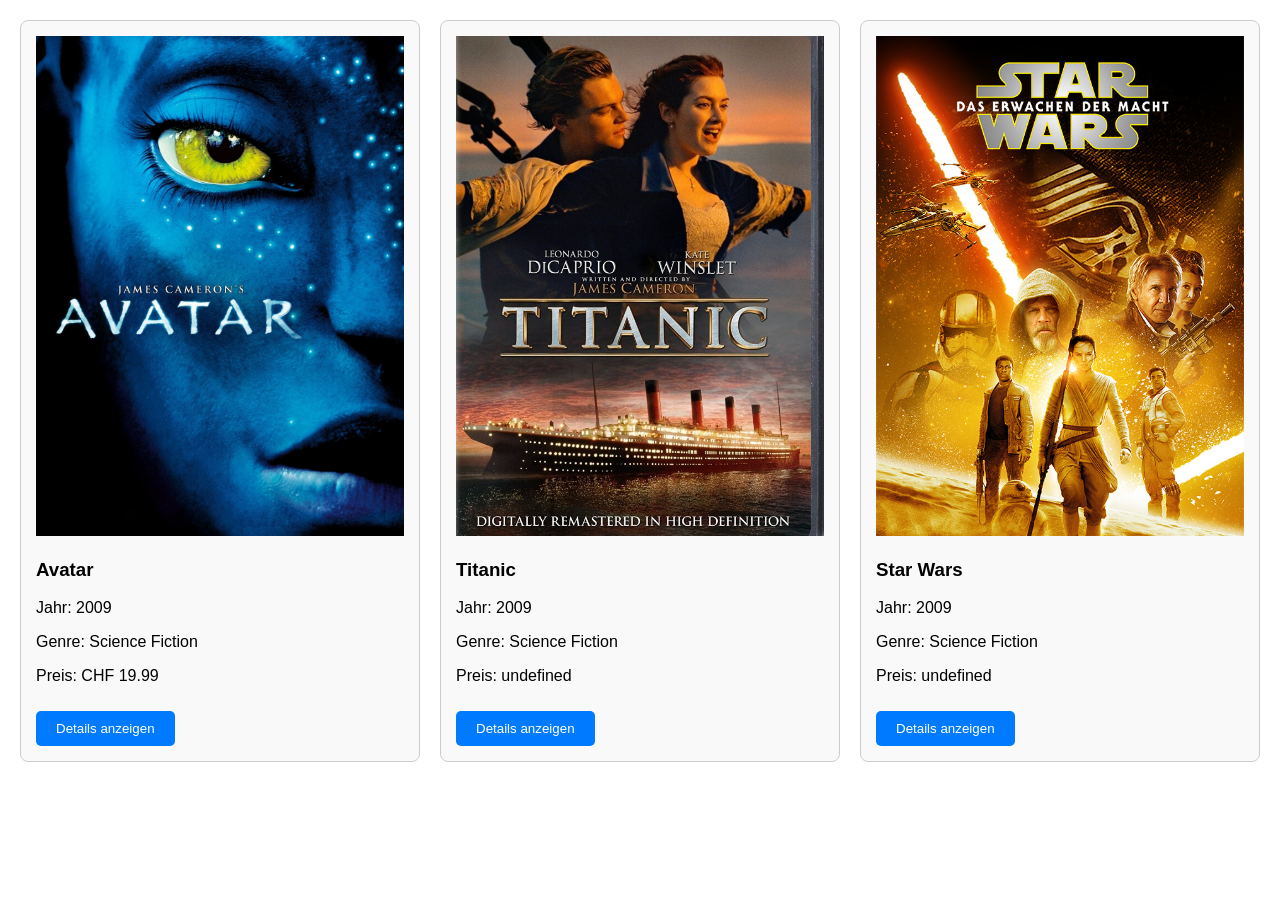
<file: schnupperlehre/exercises/dynamische-filme/index.html>
<!DOCTYPE html>
<html lang="de">
  <head>
    <meta charset="UTF-8" />
    <title>Filme</title>
    <link rel="stylesheet" href="style.css" />
  </head>
  <body>
    <div id="film-shop"></div>
    <script src="./script.js"></script>
    <script>
      zeigeFilmeKacheln();
    </script>
  </body>
</html>
</file>
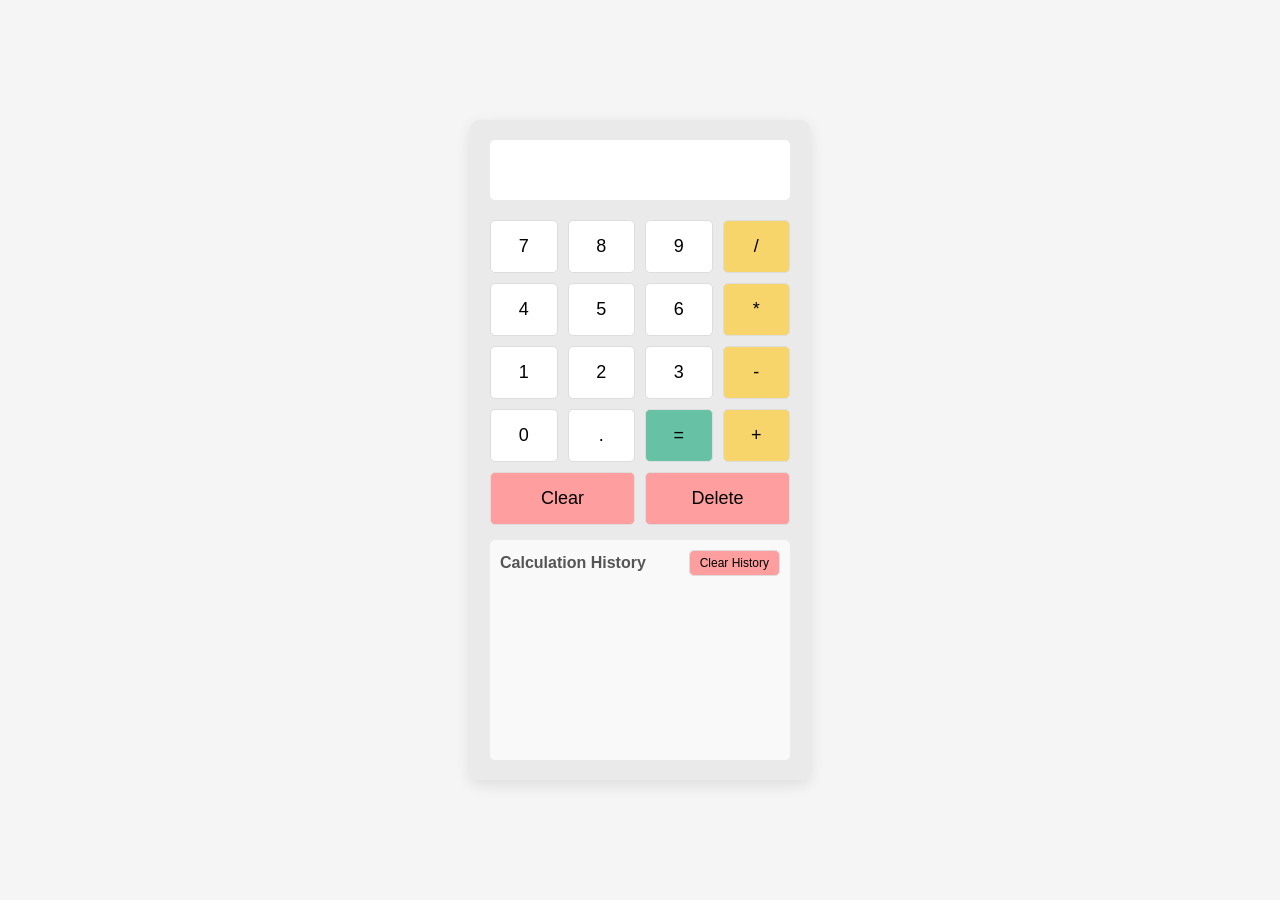
<file: schnupperlehre/example/calculator.html>
<!DOCTYPE html>
<html lang="en">

<head>
  <meta charset="UTF-8" />
  <meta name="viewport" content="width=device-width, initial-scale=1.0" />
  <title>Basic Web Calculator</title>
  <style>
    body {
      font-family: Arial, sans-serif;
      display: flex;
      justify-content: center;
      align-items: center;
      min-height: 100vh;
      margin: 0;
      background-color: #f5f5f5;
    }

    .calculator {
      background-color: #eaeaea;
      border-radius: 10px;
      box-shadow: 0 5px 15px rgba(0, 0, 0, 0.1);
      width: 300px;
      padding: 20px;
    }

    .display {
      background-color: white;
      border-radius: 5px;
      padding: 10px;
      margin-bottom: 20px;
      text-align: right;
      font-size: 24px;
      height: 40px;
      flex-shrink: 0;
      overflow: auto;
    }

    .buttons {
      display: grid;
      grid-template-columns: repeat(4, 1fr);
      grid-gap: 10px;
      margin-bottom: 15px;
    }

    button {
      background-color: white;
      border: 1px solid #ddd;
      border-radius: 5px;
      padding: 15px;
      font-size: 18px;
      cursor: pointer;
    }

    button:hover {
      background-color: #f1f1f1;
    }

    .operator {
      background-color: #f8d56b;
    }

    .equals {
      background-color: #67c2a5;
    }

    .delete {
      background-color: #ff9e9e;
    }

    .history {
      display: flex;
      flex-direction: column;
      background-color: #f9f9f9;
      border-radius: 5px;
      padding: 10px;
      height: 200px;
      overflow: auto;
    }

    .history h3 {
      margin-top: 0;
      font-size: 16px;
      color: #555;
      display: flex;
      justify-content: space-between;
      align-items: center;
    }

    .history h3 button {
      font-size: 12px;
      padding: 5px 10px;
    }

    .history ul {
      list-style-type: none;
      padding: 0;
      margin: 0;
      overflow: auto;
    }

    .history li {
      padding: 5px 0;
      border-bottom: 1px solid #eee;
      font-size: 14px;
    }
  </style>
</head>

<body>
  <div class="calculator">
    <div class="display" id="display"></div>

    <div class="buttons">
      <button onclick="addToDisplay('7')">7</button>
      <button onclick="addToDisplay('8')">8</button>
      <button onclick="addToDisplay('9')">9</button>
      <button onclick="addToDisplay('/')" class="operator">/</button>

      <button onclick="addToDisplay('4')">4</button>
      <button onclick="addToDisplay('5')">5</button>
      <button onclick="addToDisplay('6')">6</button>
      <button onclick="addToDisplay('*')" class="operator">*</button>

      <button onclick="addToDisplay('1')">1</button>
      <button onclick="addToDisplay('2')">2</button>
      <button onclick="addToDisplay('3')">3</button>
      <button onclick="addToDisplay('-')" class="operator">-</button>

      <button onclick="addToDisplay('0')">0</button>
      <button onclick="addToDisplay('.')">.</button>
      <button onclick="calculate()" class="equals">=</button>
      <button onclick="addToDisplay('+')" class="operator">+</button>

      <button onclick="clearDisplay()" class="delete" style="grid-column: span 2">
        Clear
      </button>
      <button onclick="deleteLastChar()" class="delete" style="grid-column: span 2">
        Delete
      </button>
    </div>

    <div class="history">
      <h3>
        Calculation History
        <button onclick="clearHistory()" class="delete">Clear History</button>
      </h3>
      <ul id="history-list"></ul>
    </div>
  </div>

  <script>
    const display = document.getElementById("display");

    const MAX_HISTORY = 20;
    let calculationHistory = [];

    function addToDisplay(value) {
      display.textContent += value;
    }

    function clearDisplay() {
      display.textContent = "";
    }

    function deleteLastChar() {
      display.textContent = display.textContent.slice(0, -1);
    }

    function calculate() {
      try {
        const expression = display.textContent;
        const result = eval(expression);
        if (isNaN(result)) {
          throw new Error("Result is not a number");
        }

        display.textContent = result;
        addToHistory(expression, result);
      } catch (error) {
        display.textContent = "Error";
      }
    }

    function addToHistory(expression, result) {
      const historyItem = {
        expression: expression,
        result: result,
        timestamp: new Date(),
      };
      calculationHistory.unshift(historyItem);
      if (calculationHistory.length > MAX_HISTORY) {
        calculationHistory.pop();
      }
      updateHistoryDisplay();
    }

    function updateHistoryDisplay() {
      const historyList = document.getElementById("history-list");
      historyList.innerHTML = "";

      for (let i = 0; i < calculationHistory.length; i++) {
        const item = calculationHistory[i];
        const time = item.timestamp.toTimeString().split(" ")[0];

        const listItem = document.createElement("li");
        listItem.textContent = `${time}: ${item.expression} = ${item.result}`;
        listItem.title = "Click to reuse this calculation";
        listItem.addEventListener(
          "click",
          () => (display.textContent = item.expression)
        );
        historyList.appendChild(listItem);
      }
    }

    function clearHistory() {
      calculationHistory = [];
      updateHistoryDisplay();
    }
  </script>
</body>

</html>
</file>
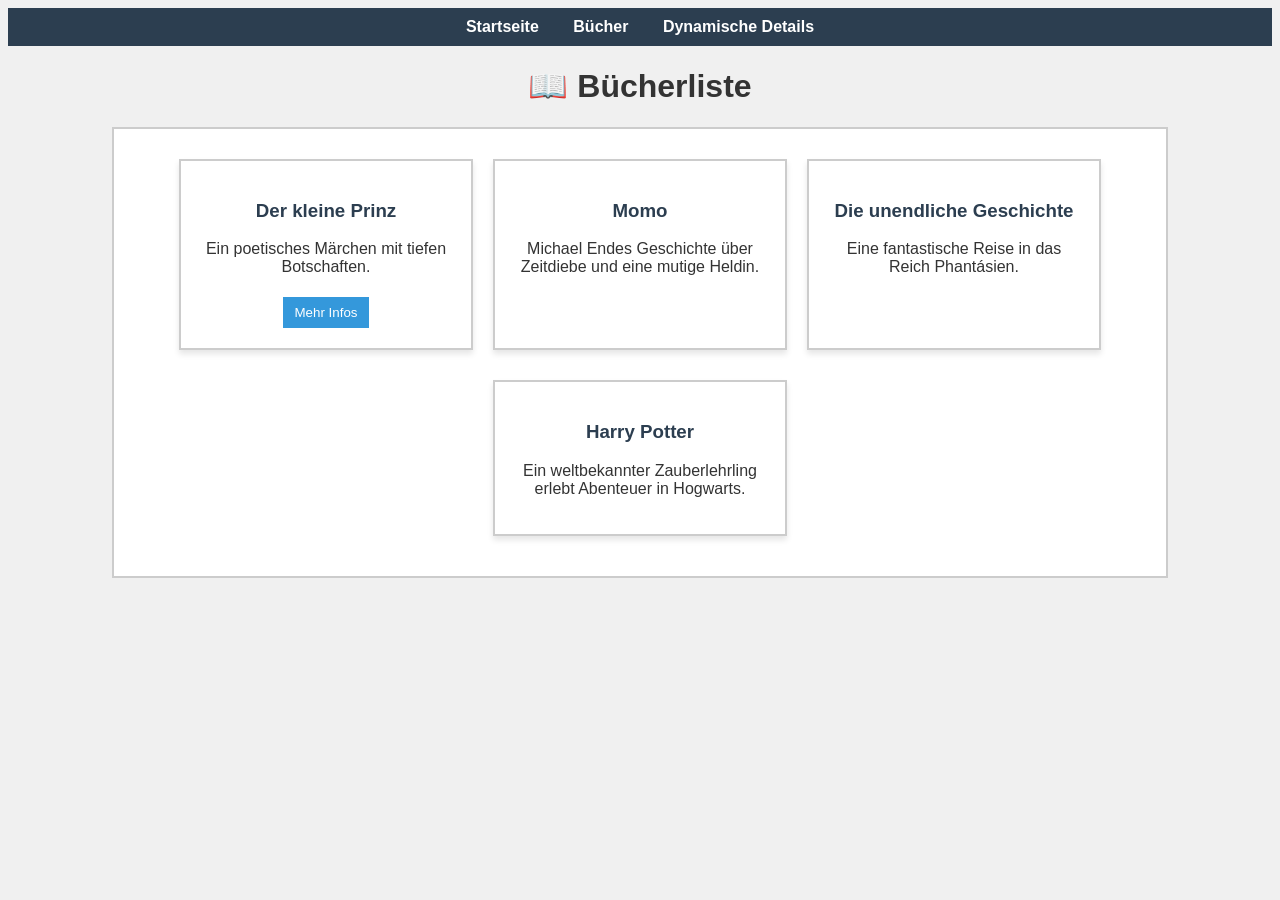
<file: schnupperlehre/example/Second-Website/detail.html>
<!DOCTYPE html>
<html lang="de">

<head>
  <meta charset="UTF-8">
  <title>Bücher</title>
  <style>
    body {
      background-color: #f0f0f0;
      font-family: Arial, sans-serif;
      color: #333;
      text-align: center;
    }

    nav {
      background-color: #2c3e50;
      padding: 10px;
    }

    nav a {
      color: white;
      margin: 0 15px;
      text-decoration: none;
      font-weight: bold;
    }

    nav a:hover {
      text-decoration: underline;
    }

    .book-container {
      background-color: #fff;
      border: 2px solid #ccc;
      padding: 20px;
      margin: 20px auto;
      width: 80%;
    }

    .book-container {
      display: flex;
      flex-wrap: wrap;
      justify-content: center;
    }

    .book {
      background-color: #fff;
      border: 2px solid #ccc;
      padding: 20px;
      margin: 10px;
      width: 250px;
      box-shadow: 0 4px 6px rgba(0, 0, 0, 0.1);
    }

    .book {
      margin-bottom: 20px;
    }

    .book h3 {
      color: #2c3e50;
    }

    .btn {
      padding: 8px 12px;
      background-color: #3498db;
      color: white;
      border: none;
      cursor: pointer;
      margin-top: 5px;
    }

    .btn:hover {
      background-color: #2980b9;
    }
  </style>
</head>

<body>

  <nav>
    <a href="index.html">Startseite</a>
    <a href="detail.html">Bücher</a>
    <a href="dynamicDetail.html">Dynamische Details</a>
  </nav>

  <h1>📖 Bücherliste</h1>

  <div class="book-container">
    <div class="book">
      <h3>Der kleine Prinz</h3>
      <p>Ein poetisches Märchen mit tiefen Botschaften.</p>
      <a href="index.html"><button class="btn">Mehr Infos</button></a>
    </div>

    <div class="book">
      <h3>Momo</h3>
      <p>Michael Endes Geschichte über Zeitdiebe und eine mutige Heldin.</p>
    </div>

    <div class="book">
      <h3>Die unendliche Geschichte</h3>
      <p>Eine fantastische Reise in das Reich Phantásien.</p>
    </div>

    <div class="book">
      <h3>Harry Potter</h3>
      <p>Ein weltbekannter Zauberlehrling erlebt Abenteuer in Hogwarts.</p>
    </div>
  </div>

</body>

</html>
</file>
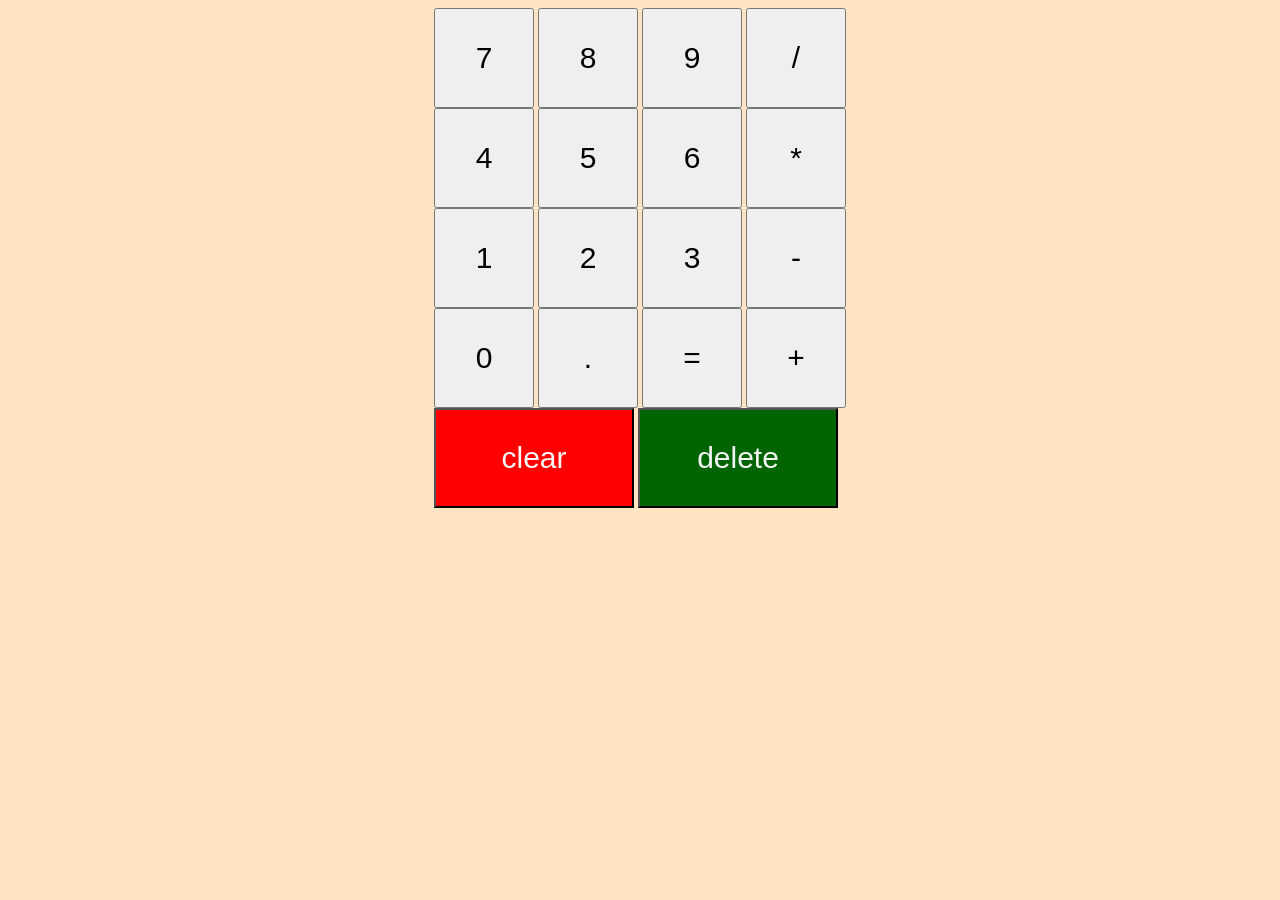
<file: Scripting/JavaScript/Calculator/calculator.html>
<!DOCTYPE html>
<html lang="en">
  <head>
    <meta charset="UTF-8" />
    <meta name="viewport" content="width=device-width, initial-scale=1.0" />
    <title>Calculator</title>
    <script>
      function input(number) {
        let screen = document.getElementById("screen");
        screen.innerText = screen.innerText + number;
      }
      function calculate() {
        let screen = document.getElementById("screen");
        screen.innerText = eval(screen.innerText);
      }
      function deleteall() {
        let screen = document.getElementById("screen");
        screen.innerText = "";
      }
      function deleteone() {
        let screen = document.getElementById("screen");
        screen.innerText = screen.innerText.slice(0, -1);
      }
    </script>
  </head>

  <body>
    <div>
      <div id="screen"></div>
      <div>
        <button onclick="input (7)">7</button>
        <button onclick="input (8)">8</button>
        <button onclick="input (9)">9</button>
        <button onclick="input ('/')">/</button>
      </div>
      <div>
        <button onclick="input (4)">4</button>
        <button onclick="input (5)">5</button>
        <button onclick="input (6)">6</button>
        <button onclick="input ('*')">*</button>
      </div>
      <div>
        <button onclick="input (1)">1</button>
        <button onclick="input (2)">2</button>
        <button onclick="input (3)">3</button>
        <button onclick="input ('-')">-</button>
      </div>
      <div>
        <button onclick="input (0)">0</button>
        <button onclick="input ('.')">.</button>
        <button onclick="calculate()">=</button>
        <button onclick="input ('+')">+</button>
      </div>
      <div>
        <button onclick="deleteall()" class="buttonclear">clear</button>
        <button onclick="deleteone()" class="buttondelete">delete</button>
      </div>
    </div>
  </body>
  <style>
    .buttonclear {
      color: whitesmoke;
      background-color: red;
      width: 200px;
    }

    .buttondelete {
      color: whitesmoke;
      background-color: darkgreen;
      width: 200px;
    }

    button {
      width: 100px;
      height: 100px;
      font-family: sans-serif;
      font-size: 30px;
    }

    body {
      display: flex;
      justify-content: center;
      background-color: bisque;
    }
  </style>
</html>
</file>
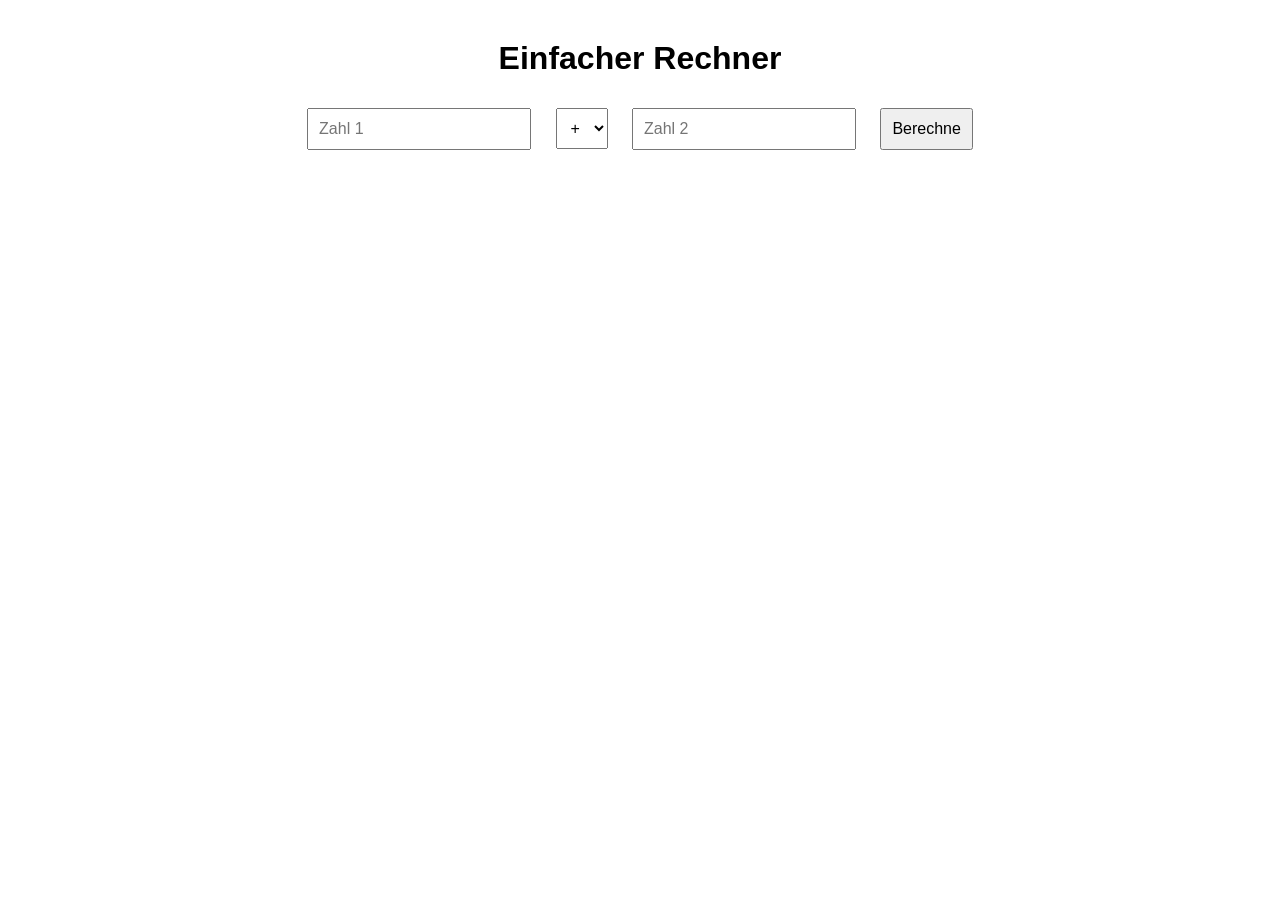
<file: Scripting/JavaScript/Calculator/simplecalculator.html>
<!DOCTYPE html>
<html lang="de">
<head>
  <meta charset="UTF-8" />
  <title>Einfacher Rechner</title>
  <style>
    body {
      font-family: Arial, sans-serif;
      margin: 40px;
      text-align: center;
    }
    input, select, button {
      margin: 10px;
      padding: 10px;
      font-size: 16px;
    }
    #result {
      margin-top: 20px;
      font-size: 20px;
      font-weight: bold;
    }
  </style>
</head>
<body>
  <h1>Einfacher Rechner</h1>
  <input type="number" id="num1" placeholder="Zahl 1" />
  <select id="operator">
    <option value="+">+</option>
    <option value="-">−</option>
    <option value="*">×</option>
    <option value="/">÷</option>
  </select>
  <input type="number" id="num2" placeholder="Zahl 2" />
  <button onclick="rechnen()">Berechne</button>
  <div id="result"></div>

  <script>
    function rechnen() {
      const num1 = parseFloat(document.getElementById("num1").value);
      const num2 = parseFloat(document.getElementById("num2").value);
      const op = document.getElementById("operator").value;
      let result;

      if (isNaN(num1) || isNaN(num2)) {
        result = "Bitte gib zwei gültige Zahlen ein.";
      } else {
        switch(op) {
          case "+": result = num1 + num2; break;
          case "-": result = num1 - num2; break;
          case "*": result = num1 * num2; break;
          case "/": 
            result = num2 !== 0 ? num1 / num2 : "Division durch 0 nicht möglich";
            break;
          default:
            result = "Ungültiger Operator";
        }
      }

      document.getElementById("result").innerText = "Ergebnis: " + result;
    }
  </script>
</body>
</html>
</file>
<file: schnupperlehre/exercises/dynamische-filme/style.css>
body {
    font-family: Arial, sans-serif;
    margin: 20px;
}

#film-shop {
    display: grid;
    grid-template-columns: repeat(auto-fit, minmax(300px, 1fr));
    gap: 20px;
}

.film-kachel {
    border: 1px solid #ccc;
    border-radius: 8px;
    padding: 15px;
    background: #f9f9f9;
}

.film-kachel img {
    width: 100%;
    height: 500px;
    object-fit: cover;
}

.film-kachel button {
    background: #007bff;
    color: white;
    border: none;
    padding: 10px 20px;
    border-radius: 5px;
    cursor: pointer;
    margin-top: 10px;
}

#detail-bereich {
    margin-top: 30px;
    padding: 20px;
    border: 2px solid #007bff;
    border-radius: 10px;
    background: white;
}

#detail-bereich img {
    width: 300px;
    height: auto;
}
</file>
